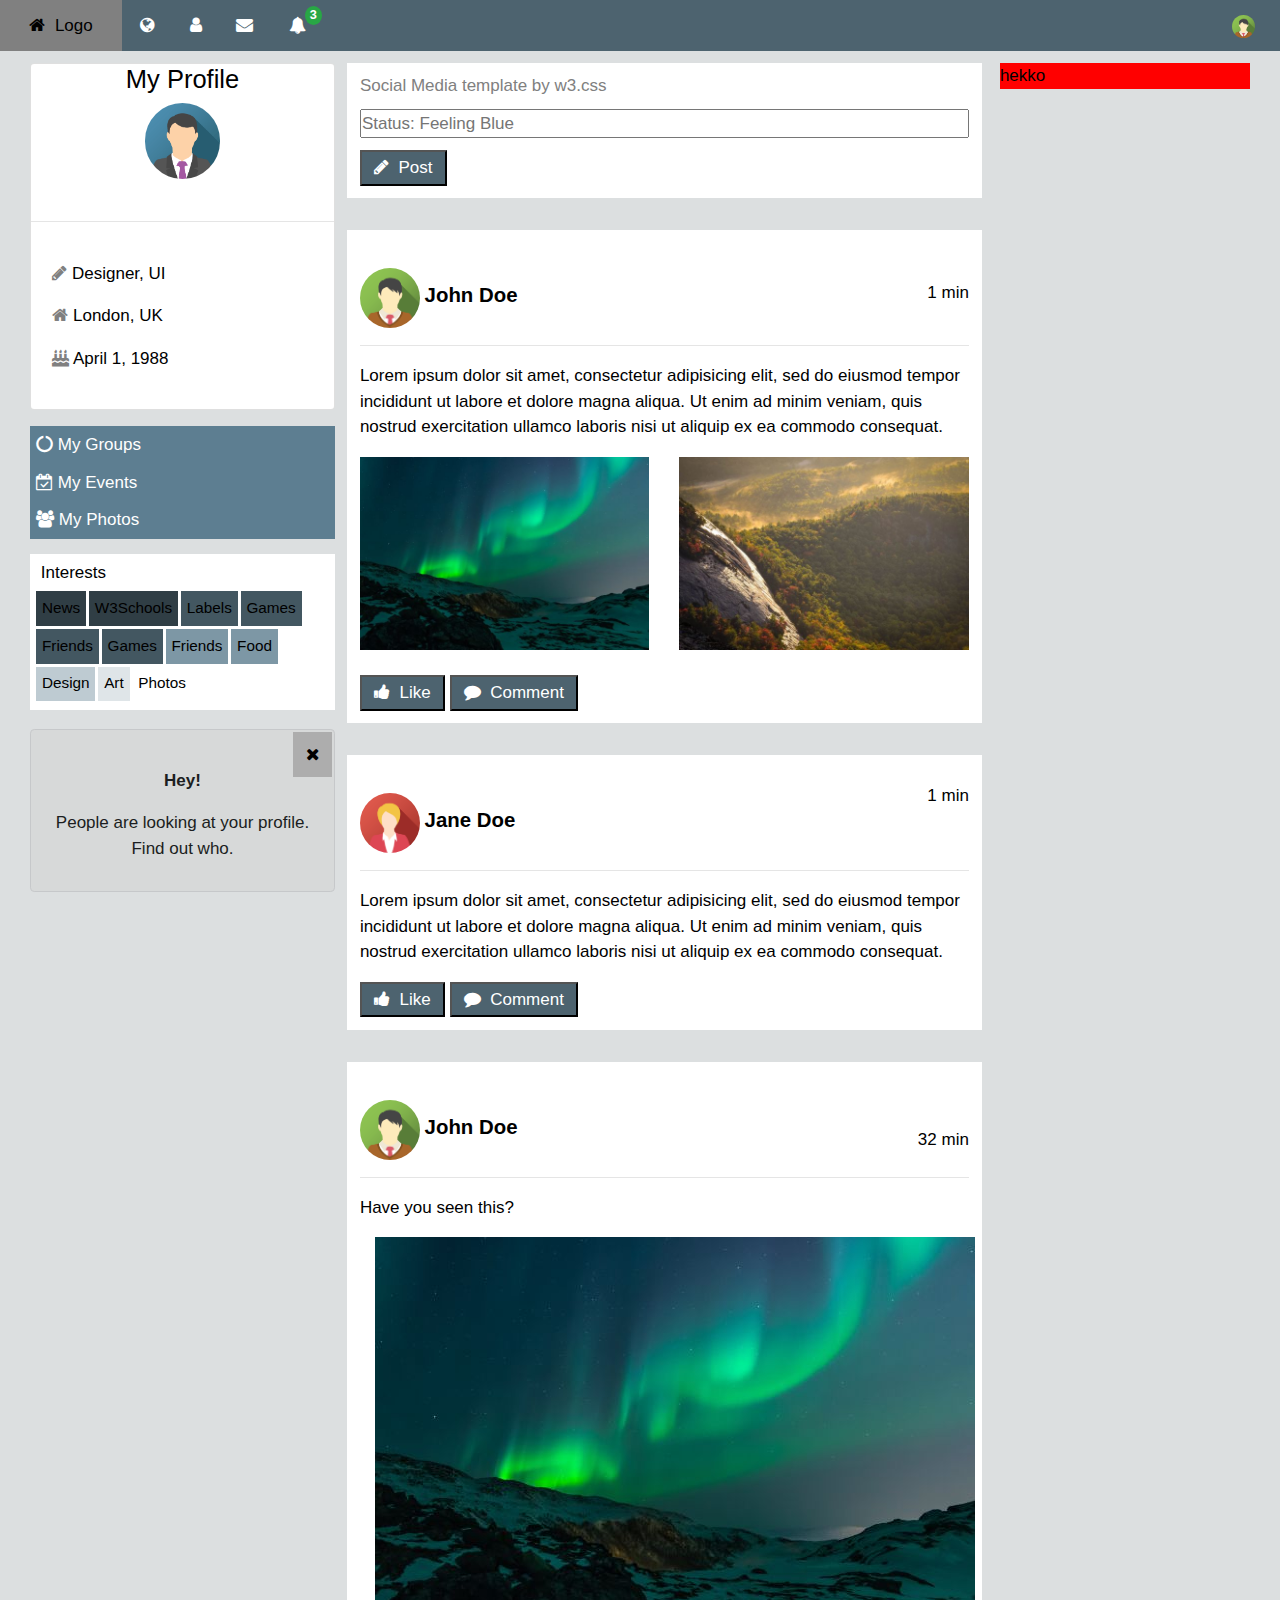
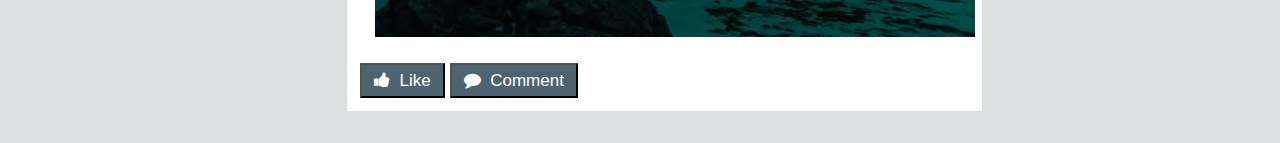
<file: index.html>
<html lang="en">

<head>
    <meta charset="UTF-8">
    <meta content="width=device-width, initial-scale=1" name="viewport" />
    <meta name="viewport" content="width=device-width, initial-scale=1.0">
    <title> ITI-Task-Template2</title>

    <link rel="stylesheet" href="https://cdnjs.cloudflare.com/ajax/libs/font-awesome/4.7.0/css/font-awesome.min.css">

    <!-- Latest compiled and minified CSS -->
    <link rel="stylesheet" href="https://maxcdn.bootstrapcdn.com/bootstrap/4.5.2/css/bootstrap.min.css">
    <link rel="stylesheet" href="./css/style.css">
</head>

<body>

    <div class="container-fluid">
        <!-- Navbar -->
        <nav class="navbar navbar-expand-lg navbar-light ">
            <a href="#" class="nav-link brand">&nbsp;&nbsp;<i class="fa fa-home "></i>&nbsp; Logo&nbsp;&nbsp;</a>
            <button class="navbar-toggler" type="button" data-toggle="collapse" data-target="#navbarText" aria-controls="navbarText" aria-expanded="false" aria-label="Toggle navigation">
              <i class="fa fa-bars" ></i>
            </button>


            <div class="collapse navbar-collapse" id="navbarText">
                <ul class="navbar-nav mr-auto">
                    <li class="nav-item  active" title="News">
                        <a class="nav-link " href="#"> &nbsp;&nbsp;<i class="fa fa-globe">&nbsp;&nbsp;</i></a>
                    </li>
                    <li class="nav-item " title="Account Settings">
                        <a class="nav-link " href="#">&nbsp;&nbsp;<i class="fa fa-user">&nbsp;&nbsp;</i></a>
                    </li>
                    <li class="nav-item ">
                        <a class="nav-link link3" href="#" title="Messages">&nbsp;&nbsp;<i class="fa fa-envelope"></i>&nbsp;&nbsp;</a>
                    </li>
                    <li class="nav-item dropdown">
                        <a class="nav-link  dropdown-toggle" href="#" data-toggle="dropdown"> &nbsp;&nbsp;<i class="fa fa-bell"></i>&nbsp;&nbsp; <sup class="badge badge-success"> 3</sup></a>
                        <ul class="dropdown-menu">
                            <li><a class="dropdown-item" href="#"> One new friend request/a></li>
                            <li><a class="dropdown-item" href="#"> John Doe posted on your wall </a></li>
                            <li><a class="dropdown-item" href="#"> Jane likes your posts </a></li>
                        </ul>
                    </li>
                </ul>
                <span class="navbar-text">
                    &nbsp;&nbsp;
                      <a href="#">
                        <img src="./resources/avatar2.png" class="rounded-circle" style="height:23px;width:23px" alt="Avatar">
                      </a>
                      &nbsp;&nbsp;
              </span>
            </div>
        </nav>




        <main>
            <div class="contain">
                <div class="section1">
                    <div class="card">
                        <h4 class="w3-center">My Profile</h4>
                        <div class="img">
                            <img class="rounded-circle" src=" ./resources/avatar3.png " alt="Card image " style="width:100% ">
                        </div>
                        <br>
                        <hr>
                        <div class="card-body">
                            <p><i class="fa fa-pencil "></i> Designer, UI</p>
                            <p><i class="fa fa-home "></i> London, UK</p>
                            <p><i class="fa fa-birthday-cake "></i> April 1, 1988</p>

                        </div>
                    </div>



                    <!-- Accordion -->
                    <div class=" Accordion">
                        <button class="col-md-12" data-toggle="collapse" data-target="#demo"><i class="fa fa-circle-o-notch f"></i> My Groups</button>
                        <div id="demo" class="collapse">
                            <p>Some text..</p>
                        </div>
                        <button class="col-md-12" data-toggle="collapse" data-target="#demo2"><i class="fa fa-calendar-check-o "></i> My Events</button>
                        <div id="demo2" class="collapse">
                            <p>Some other text..</p>
                        </div>
                        <button class="col-md-12" data-toggle="collapse" data-target="#demo3"><i class="fa fa-users "></i> My Photos</button>
                        <div id="demo3" class="collapse">
                            <br>
                            <div class="row">
                                <div class="offset-md-1 col-md-5" style="margin-bottom: 3%;">
                                    <img src="./resources/lights.jpg" style="width:100%" class="w3-margin-bottom">
                                </div>
                                <div class="col-md-5 ">
                                    <img src="/resources/nature.jpg" style="width:100%" class="w3-margin-bottom">
                                </div>
                                <div class=" offset-md-1 col-md-5" style="margin-bottom: 3%;">
                                    <img src="/resources/mountains.jpg" style="width:100%" class="w3-margin-bottom">
                                </div>
                                <div class="col-md-5 ">
                                    <img src="/resources/forest.jpg" style="width:100%" class="w3-margin-bottom">
                                </div>
                                <div class=" offset-md-1 col-md-5" style="margin-bottom: 3%;">
                                    <img src="/resources/nature.jpg" style="width:100%" class="w3-margin-bottom">
                                </div>
                                <div class="col-md-5 ">
                                    <img src="/resources/snow.jpg " style="width:100% " class="w3-margin-bottom ">
                                </div>
                            </div>
                        </div>
                    </div>

                    <!-- Interests -->
                    <div style="background-color: white; padding: 2%;  margin-top: 5%;">
                        <div style="text-align: left; margin-bottom: 2%;">&nbsp;Interests</div>
                        <div class="Con">
                            <div style="background-color:#303E45 ;" class=" Bad">News</div>
                            <div style="background-color:#303E45 ;" class=" Bad">W3Schools</div>
                            <div style="background-color:#435761 ;" class=" Bad">Labels</div>
                            <div style="background-color:#435761 ;" class=" Bad">Games</div>
                            <div style="background-color:#435761 ;" class=" Bad">Friends</div>
                            <div style="background-color:#435761 ;" class=" Bad">Games</div>
                            <div style="background-color:#7D97A5 ;" class=" Bad">Friends</div>
                            <div style="background-color :#7D97A5 ;" class=" Bad">Food</div>
                            <div style="background-color:#BECBD2 ;" class=" Bad">Design</div>
                            <div style="background-color:#DFE5E8 ;" class=" Bad">Art</div>
                            <div style="background-color:white ;" class=" Bad">Photos</div>

                        </div>
                    </div>
                    <!-- Alert Box -->
                    <div class="alert alert-dark" id="alert" role="alert">
                        <span id="close"><i class="fa fa-remove"></i></span>
                        <p><strong>Hey!</strong></p>
                        <p>People are looking at your profile. Find out who.</p>
                    </div>
                    <script>
                        document.getElementById('close').onclick = function() {

                            document.getElementById('alert').style.display = 'none';
                        }
                    </script>
                    <!-- End Left Column -->
                </div>






                <div class="section2 ">
                    <div class="w3-container ">
                        <h6 class="w3-opacity">Social Media template by w3.css</h6>
                        <input type="text" class="Input" placeholder="Status: Feeling Blue">
                        <button type="button" class="w3-button"><i class="fa fa-pencil"></i> &nbsp;Post</button>
                    </div>



                    <div class="post"><br>
                        <img src="/resources/avatar2.png" alt="Avatar" class="rounded-circle" style="width:60px">
                        <span class="min">1 min</span>
                        <span class="name">John Doe</span><br>
                        <hr class="w3-clear">
                        <p>Lorem ipsum dolor sit amet, consectetur adipisicing elit, sed do eiusmod tempor incididunt ut labore et dolore magna aliqua. Ut enim ad minim veniam, quis nostrud exercitation ullamco laboris nisi ut aliquip ex ea commodo consequat.</p>
                        <div class="row">
                            <div class="col-md-6">
                                <img src="/resources/lights.jpg" style="width:100%" alt="Northern Lights" class="w3-margin-bottom">
                            </div>
                            <div class="col-md-6">
                                <img src="/resources/nature.jpg" style="width:100%" alt="Nature" class="w3-margin-bottom">
                            </div>
                        </div><br>
                        <button type="button" class="w3-button w3-theme-d1 w3-margin-bottom"><i class="fa fa-thumbs-up"></i> &nbsp;Like</button>
                        <button type="button" class="w3-button w3-theme-d2 w3-margin-bottom"><i class="fa fa-comment"></i> &nbsp;Comment</button>
                    </div>



                    <div class="post"><br>
                        <img src="/resources/avatar5.png" alt="Avatar" class="rounded-circle" style="width:60px">
                        <span class="min">1 min</span>
                        <span class="name">Jane Doe</span><br>
                        <hr class="w3-clear">
                        <p>Lorem ipsum dolor sit amet, consectetur adipisicing elit, sed do eiusmod tempor incididunt ut labore et dolore magna aliqua. Ut enim ad minim veniam, quis nostrud exercitation ullamco laboris nisi ut aliquip ex ea commodo consequat.</p>

                        <button type="button" class="w3-button w3-theme-d1 w3-margin-bottom"><i class="fa fa-thumbs-up"></i> &nbsp;Like</button>
                        <button type="button" class="w3-button w3-theme-d2 w3-margin-bottom"><i class="fa fa-comment"></i> &nbsp;Comment</button>
                    </div>



                    <div class="post"><br>
                        <img src="/resources/avatar2.png" alt="Avatar" class="rounded-circle" style="width:60px">
                        <span class="min">32 min</span>
                        <span class="name">John Doe</span><br>
                        <hr class="w3-clear">
                        <p>Have you seen this?</p>
                        <div class="col-md-6">
                            <img src="/resources/lights.jpg" alt="Northern Lights" class="w3-margin-bottom">
                        </div>
                        <br>
                        <button type="button" class="w3-button w3-theme-d1 w3-margin-bottom"><i class="fa fa-thumbs-up"></i> &nbsp;Like</button>
                        <button type="button" class="w3-button w3-theme-d2 w3-margin-bottom"><i class="fa fa-comment"></i> &nbsp;Comment</button>
                    </div>

                </div>













                <div class="section3 " style="background-color: red; ">hekko</div>
            </div>
        </main>
    </div>




    <!-- jQuery library -->
    <script src="https://ajax.googleapis.com/ajax/libs/jquery/3.5.1/jquery.min.js "></script>

    <!-- Popper JS -->
    <script src="https://cdnjs.cloudflare.com/ajax/libs/popper.js/1.16.0/umd/popper.min.js "></script>

    <!-- Latest compiled JavaScript -->
    <script src="https://maxcdn.bootstrapcdn.com/bootstrap/4.5.2/js/bootstrap.min.js "></script>
</body>

</html>
</file>
<file: css/style.css>
* {
        font-size: 17px;
        padding: 0;
        margin: 0;
        box-sizing: border-box;
    }
    
    body {
        background-color: #dcdfe0;
        overflow: scroll;
    }
    
    main {
        padding: 0 30px;
    }
    
    i {
        color: white;
    }
    
    .container-fluid {
        padding: 0;
    }
    
    .navbar {
        width: 100%;
        padding: 0;
        background-color: #4D636F;
    }
    
    .navbar-toggler:hover {
        background-color: white;
    }
    
    .navbar-toggler:hover {
        background-color: white;
    }
    
    .navbar-toggler:hover i {
        color: black;
    }
    
    .brand {
        color: white;
        background-color: #2d363b;
        padding: 1% 20px;
    }
    
    .brand:hover {
        color: black;
        background-color: gray;
    }
    
    .brand:hover i {
        color: black;
    }
    
    .nav-item :hover {
        background-color: white;
    }
    
    .nav-item :hover {
        background-color: white;
    }
    
    li.nav-item :hover i {
        color: black;
    }
    
    .navbar-text {
        margin: 0;
        padding: .9%;
    }
    
    .navbar-text:hover {
        background-color: white;
    }
    
    #navbarText {
        background-color: #4D636F;
    }
    
    a.dropdown-toggle::after {
        display: none;
        position: relative;
    }
    
    .badge {
        border-radius: 50%;
        position: absolute;
        top: 2px;
        right: 2px;
    }
    
    .contain {
        color: black;
        margin: auto;
        margin-top: 1%;
    }
    
    .section1,
    .section2 {
        float: left;
    }
    
    .section3 {
        float: right;
    }
    
    .section1 {
        width: 25%;
        text-align: center;
        background-color: #dcdfe0;
    }
    
    .section1 .img {
        margin: auto;
        width: 25%;
    }
    
    .card-body {
        text-align: left;
    }
    
    .card-body i {
        color: gray;
    }
    
    .section2 {
        margin-left: 1%;
        width: 52%;
        background-color: #dcdfe0;
    }
    
    .section3 {
        margin-left: 1.5%;
        width: 20.5%;
        background-color: #F4F6F7;
    }
    
    .Accordion {
        width: 100%;
        margin: auto;
        margin-top: 5%;
        padding: 0;
    }
    
    .Accordion button {
        padding: 2%;
        text-align: left;
        color: white;
        background-color: #5d7e91;
        border: none;
    }
    
    .Con {
        display: flex;
        flex-wrap: wrap;
    }
    
    .Bad {
        font-size: 90%;
        margin-left: 0;
        margin-right: 1%;
        color: black;
        padding: 2%;
        margin-bottom: 1%;
        display: inline-block;
    }
    
    .alert {
        background-color: rgba(207, 207, 207, 0.397);
        margin-top: 6%;
    }
    
    .alert span {
        padding: 5%;
        position: relative;
        left: 50%;
        background-color: rgb(173, 173, 173);
    }
    
    .alert span i {
        color: black;
    }
    
    .alert span:hover {
        background-color: rgb(201, 196, 196);
    }
    
    .w3-container {
        padding: 2%;
        color: gray;
        margin-bottom: 5%;
        background-color: white;
    }
    
    .w3-container .Input {
        display: block;
        margin: 2% 0;
        width: 100%;
    }
    
    button {
        color: white;
        background-color: #4D636F;
        padding: .5% 2%;
    }
    
    .post {
        position: relative;
        padding: 2%;
        background-color: white;
        margin-bottom: 5%;
    }
    
    .min {
        position: absolute;
        top: 10%;
        right: 2%;
    }
    
    .name {
        font-size: larger;
        font-weight: bold;
    }
    
    @media (max-width: 600px) {
        .section1,
        .section2,
        .section3 {
            width: 100%;
            margin: auto;
        }
        .alert {
            display: none;
        }
    }
</file>
